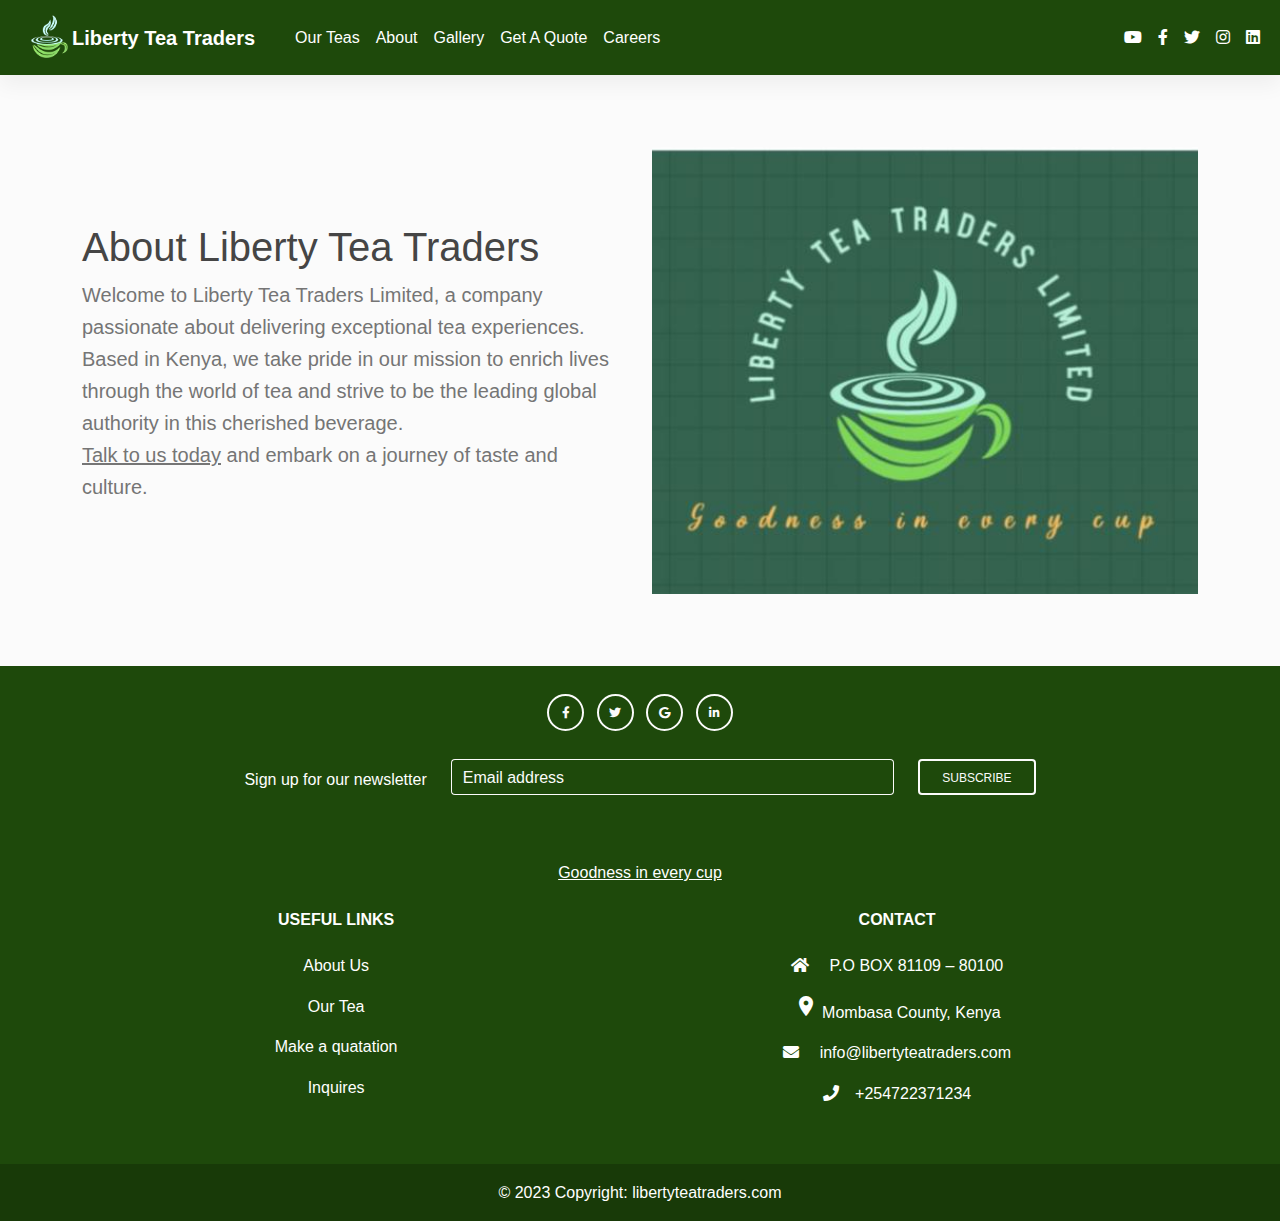
<file: about.html>
<!DOCTYPE html>
<html lang="en">

<head>
  <meta charset="UTF-8" />
  <meta name="viewport" content="width=device-width, initial-scale=1, shrink-to-fit=no" />
  <meta http-equiv="x-ua-compatible" content="ie=edge" />
  <link rel="icon" type="image/png" href="https://i.imgur.com/BRvKe5Z.png"/>
  <title>Liberty Tea Traders Limited - About Us</title>
  <meta name="title" content="Liberty Tea Traders">
  <meta name="description" content="At Liberty Tea Traders Limited, our mission is to enrich lives by providing exceptional tea experiences. We strive to source the finest tea leaves, craft exquisite blends, and deliver unparalleled quality to our customers, fostering a deep appreciation for the art and culture of tea.">
  <meta name="keywords" content="Tea Processing, Tea Sampling">
  <meta name="robots" content="index, follow">
  <meta http-equiv="Content-Type" content="text/html; charset=utf-8">
  <meta name="language" content="English">
  <meta name="author" content="SILVANUS OKETCH">
  <!-- Font Awesome -->
  <link rel="stylesheet" href="https://use.fontawesome.com/releases/v5.11.2/css/all.css" />
  <!-- Google Fonts Roboto -->
  <link rel="stylesheet" href="https://fonts.googleapis.com/css2?family=Roboto:wght@300;400;500;700&display=swap" />
  <!-- MDB -->
  <link rel="stylesheet" href="css/mdb.min.css" />
  <!-- Custom styles -->
  <link rel="stylesheet" href="css/style.css"/>
  <!--google translate-->
  <script type="text/javascript" src="https://translate.google.com/translate_a/element.js?cb=googleTranslateElementInit"></script>
  <link href="https://fonts.googleapis.com/icon?family=Material+Icons" rel="stylesheet">
</head>
<body>
  <!--Main Navigation-->
  <header>
    <nav class="navbar navbar-expand-lg">
      <div class="container-fluid">
        <!-- Navbar brand -->
        <a class="navbar-brand nav-link" href="https://libertyteatraders.com/">
          <img src="img/title-logo.png" alt="Liberty Tea Traders Logo" />
          <strong>Liberty Tea Traders</strong>
        </a>
        <button class="navbar-toggler" type="button" data-mdb-toggle="collapse" data-mdb-target="#navbarExample01"
          aria-controls="navbarExample01" aria-expanded="false" aria-label="Toggle navigation">
          <i class="fas fa-bars"></i>
        </button>
        <div class="collapse navbar-collapse" id="navbarExample01">
          <ul class="navbar-nav me-auto mb-2 mb-lg-0">
            <li class="nav-item active">
              <a class="nav-link" href="our-tea/teas.html">Our Teas</a>
            </li>
            <li class="nav-item active">
              <a class="nav-link" href="about.html">About</a>
            </li>
            <li class="nav-item active">
              <a class="nav-link" aria-current="page" href="gallery.html">Gallery</a>
            </li>
            <li class="nav-item">
              <a class="nav-link" href="quote.html" rel="nofollow">Get A Quote</a>
            </li>
            <li class="nav-item">
              <a class="nav-link" href="careers.html">Careers</a>
            </li>
          </ul>

          <ul class="navbar-nav d-flex flex-row">
            <!-- Icons -->
            <li class="nav-item me-3 me-lg-0">
              <a class="nav-link" href="#youtube" rel="nofollow" target="_blank">
                <i class="fab fa-youtube"></i>
              </a>
            </li>
            <li class="nav-item me-3 me-lg-0">
              <a class="nav-link" href="https://www.facebook.com/profile.php?id=100095316218300" rel="nofollow" target="_blank">
                <i class="fab fa-facebook-f"></i>
              </a>
            </li>
            <li class="nav-item me-3 me-lg-0">
              <a class="nav-link" href="https://twitter.com/254TeaTraders" rel="nofollow" target="_blank">
                <i class="fab fa-twitter"></i>
              </a>
            </li>
            <li class="nav-item me-3 me-lg-0">
              <a class="nav-link" href="#insta" rel="nofollow" target="_blank">
                <i class="fab fa-instagram"></i>
              </a>
            </li>
            <li class="nav-item me-3 me-lg-0">
              <a class="nav-link" href="#insta" rel="nofollow" target="_blank">
                <i class="fab fa-linkedin"></i>
              </a>
            </li>
          </ul>
        </div>
      </div>
    </nav> 
  </header>   
    <!-- Content of each page goes here -->
    <div class="bg-light">
      <div class="container py-4">
        <div class="row h-100 align-items-center py-5">
          <div class="col-lg-6">
            <h1 class="display-6">About Liberty Tea Traders</h1>
            <p class="lead text-muted mb-0">Welcome to Liberty Tea Traders Limited, a company passionate about delivering exceptional tea experiences. Based in Kenya, we take pride in our mission to enrich lives through the world of tea and strive to be the leading global authority in this cherished beverage.</p>
            <p class="lead text-muted"><a href="https://libertyteatraders.com/contact.html" class="text-muted"><u>Talk to us today</u> 
              and embark on a journey of taste and culture.</a>
            </p>
          </div>
          <div class="col-lg-6 d-none d-lg-block"><img src="img/WhatsApp.jpeg" alt="" class="img-fluid"></div>
        </div>
      </div>
    </div>
    <!-- Add navigation bar, header, sections, and footer -->
    <script async src="https://d2mpatx37cqexb.cloudfront.net/delightchat-whatsapp-widget/embeds/embed.min.js"></script>
    <script src="js/script.js"></script>
    <!-- Footer -->
    <footer class="text-center text-white" style="background-color: #1e490b;">
      <strong>
        <!-- Grid container -->
        <div class="container p-4">
          <!-- Section: Social media -->
          <section class="mb-4">
            <!-- Facebook -->
            <a class="btn btn-outline-light btn-floating m-1" href="https://www.facebook.com/profile.php?id=100095316218300" role="button"
              ><i class="fab fa-facebook-f"></i
            ></a>

            <!-- Twitter -->
            <a class="btn btn-outline-light btn-floating m-1" href="https://twitter.com/254TeaTraders" role="button"
              ><i class="fab fa-twitter"></i
            ></a>

            <!-- Google -->
            <a class="btn btn-outline-light btn-floating m-1" href="info@libertyteatraders.com" role="button"
              ><i class="fab fa-google"></i
            ></a>

            <!-- Instagram 
            <a class="btn btn-outline-light btn-floating m-1" href="#!" role="button"
              ><i class="fab fa-instagram"></i
            ></a> -->

            <!-- Linkedin -->
            <a class="btn btn-outline-light btn-floating m-1" href="#!" role="button"
              ><i class="fab fa-linkedin-in"></i
            ></a>
          </section>
          <!-- Section: Social media -->
          <!-- Section: Form -->
          <section class="">
            <form action="">
              <!--Grid row-->
              <div class="row d-flex justify-content-center">
                <!--Grid column-->
                <div class="col-auto">
                  <p class="pt-2 text-white">
                    <strong>Sign up for our newsletter</strong>
                  </p>
                </div>
                <!--Grid column-->
                <!--Grid column-->
                <div class="col-md-5 col-12">
                  <!-- Email input -->
                  <div class="form-outline form-white mb-4">
                    <input type="email" id="form5Example21" class="form-control" />
                    <label class="form-label" for="form5Example21">Email address</label>
                  </div>
                </div>
                <!--Grid column-->

                <!--Grid column-->
                <div class="col-auto">
                  <!-- Submit button -->
                  <button type="submit" class="btn btn-outline-light mb-4">
                    Subscribe
                  </button>
                </div>
                <!--Grid column-->
              </div>
              <!--Grid row-->
            </form>
          </section>
          <!-- Section: Form --> 
          <!-- Section: Text -->
          <section class="mb-4">
            <p class="text-white">
              <div id="google_translate_element"></div>
              <u>Goodness in every cup</u>
            </p>
          </section>
          <!-- Section: Text -->
          <!-- Section: Links -->
          <section>
            <!--Grid row-->
            <div class="row">
              <!--Grid column-->
              <div class="col-md-2 col-lg-2 col-xl-2 mx-auto mb-4">
                <!-- Links -->
                <h6 class="text-uppercase fw-bold mb-4">
                  Useful links
                </h6>
                <p>
                  <a href="https://www.libertyteatraders.com/about.html" class="text-white">About Us</a>
                </p>
                <p>
                  <a href="https://www.libertyteatraders.com/our-tea/teas.html" class="text-white">Our Tea</a>
                </p>
                <p>
                  <a href="https://www.libertyteatraders.com/quote.html" class="text-white">Make a quatation</a>
                </p>
                <p>
                  <a href="https://www.libertyteatraders.com/contact.html" class="text-white">Inquires</a>
                </p>
              </div>
              <!--Grid column-->
              <!--Grid column-->
              <div class="col-md-2 col-lg-3 col-xl-3 mx-auto mb-md-0 mb-4">
                <!-- Links -->
                <h6 class="text-uppercase fw-bold mb-4">Contact</h6>
                <p class="text-white"><i class="fas fa-home me-3"></i> P.O BOX 81109 – 80100</p>
                <p class="text-white"><i class="material-icons">location_on</i> Mombasa County, Kenya </p>
                <p class="text-white">
                  <i class="fas fa-envelope me-3"></i>
                  info@libertyteatraders.com
                </p>
                <p class="text-white"><i class="fas fa-phone me-3"></i>+254722371234</p>
              </div>
              <!--Grid column--> 
            </div>
            <!--Grid row-->
          </section>
          <!-- Section: Links -->
        </div>
        <!-- Grid container -->
        <!-- Copyright -->
        <div class="text-center p-3" style="background-color: rgba(0, 0, 0, 0.2);">
          © 2023 Copyright:
          <a class="text-white" href="https://www.libertyteatraders.com/">libertyteatraders.com</a>
        </div>
        <!-- Copyright -->
      </strong>
    </footer>
    <!-- Footer -->
    <!-- MDB -->
    <script type="text/javascript" src="js/mdb.min.js"></script>
    <!-- Custom scripts -->
    <script type="text/javascript" src="js/script.js"></script>
    <!--google translate-->
</body>
</html>
</file>
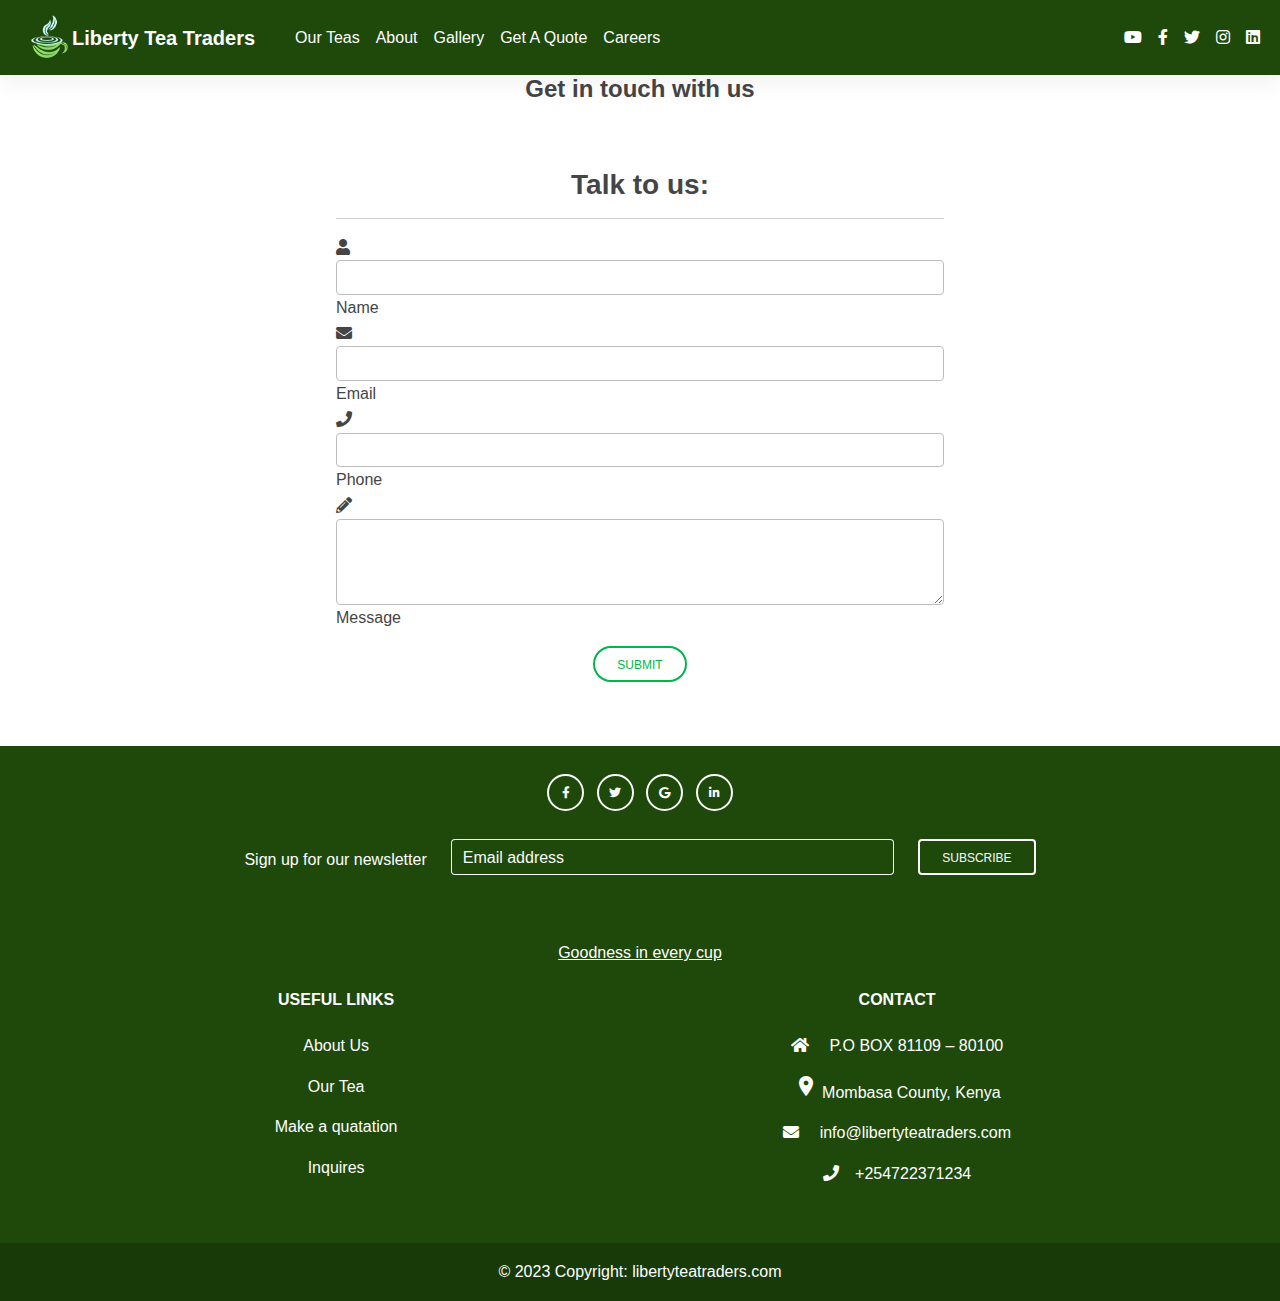
<file: contact.html>
<!DOCTYPE html>
<html lang="en">

<head>
  <meta charset="UTF-8" />
  <meta name="viewport" content="width=device-width, initial-scale=1, shrink-to-fit=no" />
  <meta http-equiv="x-ua-compatible" content="ie=edge" />
  <link rel="icon" type="image/png" href="https://i.imgur.com/BRvKe5Z.png"/>
  <title>Liberty Tea Traders Limited - Contact Page</title>
  <meta name="title" content="Liberty Tea Traders">
  <meta name="description" content="At Liberty Tea Traders Limited, our mission is to enrich lives by providing exceptional tea experiences. We strive to source the finest tea leaves, craft exquisite blends, and deliver unparalleled quality to our customers, fostering a deep appreciation for the art and culture of tea.">
  <meta name="keywords" content="Tea Processing, Tea Sampling">
  <meta name="robots" content="index, follow">
  <meta http-equiv="Content-Type" content="text/html; charset=utf-8">
  <meta name="language" content="English">
  <meta name="author" content="SILVANUS OKETCH">
  <!-- Font Awesome -->
  <link rel="stylesheet" href="https://use.fontawesome.com/releases/v5.11.2/css/all.css" />
  <!-- Google Fonts Roboto -->
  <link rel="stylesheet" href="https://fonts.googleapis.com/css2?family=Roboto:wght@300;400;500;700&display=swap" />
  <!-- MDB -->
  <link rel="stylesheet" href="css/mdb.min.css" />
  <!-- Custom styles -->
  <link rel="stylesheet" href="css/style.css"/>
  <!--google translate-->
  <script type="text/javascript" src="https://translate.google.com/translate_a/element.js?cb=googleTranslateElementInit"></script>
  <link href="https://fonts.googleapis.com/icon?family=Material+Icons" rel="stylesheet">
</head>

<body>
  <!--Main Navigation-->
  <header>
    <nav class="navbar navbar-expand-lg">
      <div class="container-fluid">
        <!-- Navbar brand -->
        <a class="navbar-brand nav-link" href="https://libertyteatraders.com/">
          <img src="img/title-logo.png" alt="Liberty Tea Traders Logo" />
          <strong>Liberty Tea Traders</strong>
        </a>
        <button class="navbar-toggler" type="button" data-mdb-toggle="collapse" data-mdb-target="#navbarExample01"
          aria-controls="navbarExample01" aria-expanded="false" aria-label="Toggle navigation">
          <i class="fas fa-bars"></i>
        </button>
        <div class="collapse navbar-collapse" id="navbarExample01">
          <ul class="navbar-nav me-auto mb-2 mb-lg-0">
            <li class="nav-item active">
              <a class="nav-link" href="our-tea/teas.html">Our Teas</a>
            </li>
            <li class="nav-item active">
              <a class="nav-link" href="about.html">About</a>
            </li>
            <li class="nav-item active">
              <a class="nav-link" aria-current="page" href="gallery.html">Gallery</a>
            </li>
            <li class="nav-item">
              <a class="nav-link" href="quote.html" rel="nofollow">Get A Quote</a>
            </li>
            <li class="nav-item">
              <a class="nav-link" href="careers.html">Careers</a>
            </li>
          </ul>

          <ul class="navbar-nav d-flex flex-row">
            <!-- Icons -->
            <li class="nav-item me-3 me-lg-0">
              <a class="nav-link" href="#youtube" rel="nofollow" target="_blank">
                <i class="fab fa-youtube"></i>
              </a>
            </li>
            <li class="nav-item me-3 me-lg-0">
              <a class="nav-link" href="https://www.facebook.com/profile.php?id=100095316218300" rel="nofollow" target="_blank">
                <i class="fab fa-facebook-f"></i>
              </a>
            </li>
            <li class="nav-item me-3 me-lg-0">
              <a class="nav-link" href="https://twitter.com/254TeaTraders" rel="nofollow" target="_blank">
                <i class="fab fa-twitter"></i>
              </a>
            </li>
            <li class="nav-item me-3 me-lg-0">
              <a class="nav-link" href="#insta" rel="nofollow" target="_blank">
                <i class="fab fa-instagram"></i>
              </a>
            </li>
            <li class="nav-item me-3 me-lg-0">
              <a class="nav-link" href="#insta" rel="nofollow" target="_blank">
                <i class="fab fa-linkedin"></i>
              </a>
            </li>
          </ul>
        </div>
      </div>
    </nav>
  </header> 
    <!-- Navbar -->    
    <!-- Content of each page goes here -->
    <section class="mb-5">
        <h4 class="mb-5 text-center"><strong>Get in touch with us</strong></h4>
        <div class="d-flex justify-content-center">
          <div class="col-md-6">
            <form action="https://formsubmit.co/6d0032507ba2218715a036500d780733" method="POST">
              <div class="card-body z-depth-2" style="background-color: white;">
                <!--Header-->
                <div class="text-center">
                  <h3 class="dark-grey-text">
                    <strong>Talk to us:</strong>
                  </h3>
                  <hr />
                </div>
                <!--Body-->
                <div class="md-form">
                  <i class="fas fa-user prefix grey-text"></i>
                  <input type="text" id="form3" class="form-control" name="name" required />
                  <label class="dark-grey-text" for="form3">Name</label>
                </div>
                <div class="md-form">
                  <i class="fas fa-envelope prefix grey-text"></i>
                  <input type="email" id="form2" class="form-control" name="email" required />
                  <label class="dark-grey-text" for="form2">Email</label>
                </div>
                <div class="md-form">
                  <i class="fas fa-phone prefix grey-text"></i>
                  <input type="number" id="form5" class="form-control" name="phone" required />
                  <label class="dark-grey-text" for="form5">Phone</label>
                </div>
                <!--Textarea with icon prefix-->
                <div class="md-form">
                  <i class="fas fa-pencil-alt prefix grey-text"></i>
                  <textarea type="text" id="form8" class="md-textarea form-control" rows="3" name="message"
                    required></textarea>
                  <label class="dark-grey-text" for="form8">Message</label>
                </div>
                <input type="hidden" name="_autoresponse" value="Thank you for contacting Liberty Tea traders, we will get back to you as soon as possible.">
                  <input type="hidden" name="_template" value="table">
                  <input type="hidden" name="_subject" value="New Message!">
                  <input type="hidden" name="_next" value="https://libertyteatraders.com/">
                <div class="text-center mt-3">
                  <button type="submit" class="btn bookhover btn-outline-success btn-rounded waves-effect">
                    SUBMIT
                  </button>
                </div>
              </div>
            </form>
          </div>
        </div>
    </section>
    <!-- Add navigation bar, header, sections, and footer -->
    <script async src="https://d2mpatx37cqexb.cloudfront.net/delightchat-whatsapp-widget/embeds/embed.min.js"></script>
    <script src="js/script.js"></script>
    <!-- Footer -->
    <footer class="text-center text-white" style="background-color: #1e490b;">
      <strong>
        <!-- Grid container -->
        <div class="container p-4">
          <!-- Section: Social media -->
          <section class="mb-4">
            <!-- Facebook -->
            <a class="btn btn-outline-light btn-floating m-1" href="https://www.facebook.com/profile.php?id=100095316218300" role="button"
              ><i class="fab fa-facebook-f"></i
            ></a>

            <!-- Twitter -->
            <a class="btn btn-outline-light btn-floating m-1" href="https://twitter.com/254TeaTraders" role="button"
              ><i class="fab fa-twitter"></i
            ></a>

            <!-- Google -->
            <a class="btn btn-outline-light btn-floating m-1" href="info@libertyteatraders.com" role="button"
              ><i class="fab fa-google"></i
            ></a>

            <!-- Instagram 
            <a class="btn btn-outline-light btn-floating m-1" href="#!" role="button"
              ><i class="fab fa-instagram"></i
            ></a> -->

            <!-- Linkedin -->
            <a class="btn btn-outline-light btn-floating m-1" href="#!" role="button"
              ><i class="fab fa-linkedin-in"></i
            ></a>
          </section>
          <!-- Section: Social media -->
          <!-- Section: Form -->
          <section class="">
            <form action="">
              <!--Grid row-->
              <div class="row d-flex justify-content-center">
                <!--Grid column-->
                <div class="col-auto">
                  <p class="pt-2 text-white">
                    <strong>Sign up for our newsletter</strong>
                  </p>
                </div>
                <!--Grid column-->
                <!--Grid column-->
                <div class="col-md-5 col-12">
                  <!-- Email input -->
                  <div class="form-outline form-white mb-4">
                    <input type="email" id="form5Example21" class="form-control" />
                    <label class="form-label" for="form5Example21">Email address</label>
                  </div>
                </div>
                <!--Grid column-->

                <!--Grid column-->
                <div class="col-auto">
                  <!-- Submit button -->
                  <button type="submit" class="btn btn-outline-light mb-4">
                    Subscribe
                  </button>
                </div>
                <!--Grid column-->
              </div>
              <!--Grid row-->
            </form>
          </section>
          <!-- Section: Form --> 
          <!-- Section: Text -->
          <section class="mb-4">
            <p class="text-white">
              <div id="google_translate_element"></div>
              <u>Goodness in every cup</u>
            </p>
          </section>
          <!-- Section: Text -->
          <!-- Section: Links -->
          <section>
            <!--Grid row-->
            <div class="row">
              <!--Grid column-->
              <div class="col-md-2 col-lg-2 col-xl-2 mx-auto mb-4">
                <!-- Links -->
                <h6 class="text-uppercase fw-bold mb-4">
                  Useful links
                </h6>
                <p>
                  <a href="https://www.libertyteatraders.com/about.html" class="text-white">About Us</a>
                </p>
                <p>
                  <a href="https://www.libertyteatraders.com/our-tea/teas.html" class="text-white">Our Tea</a>
                </p>
                <p>
                  <a href="https://www.libertyteatraders.com/quote.html" class="text-white">Make a quatation</a>
                </p>
                <p>
                  <a href="https://www.libertyteatraders.com/contact.html" class="text-white">Inquires</a>
                </p>
              </div>
              <!--Grid column-->
              <!--Grid column-->
              <div class="col-md-2 col-lg-3 col-xl-3 mx-auto mb-md-0 mb-4">
                <!-- Links -->
                <h6 class="text-uppercase fw-bold mb-4">Contact</h6>
                <p class="text-white"><i class="fas fa-home me-3"></i> P.O BOX 81109 – 80100</p>
                <p class="text-white"><i class="material-icons">location_on</i> Mombasa County, Kenya </p>
                <p class="text-white">
                  <i class="fas fa-envelope me-3"></i>
                  info@libertyteatraders.com
                </p>
                <p class="text-white"><i class="fas fa-phone me-3"></i>+254722371234</p>
              </div>
              <!--Grid column--> 
            </div>
            <!--Grid row-->
          </section>
          <!-- Section: Links -->
        </div>
        <!-- Grid container -->
        <!-- Copyright -->
        <div class="text-center p-3" style="background-color: rgba(0, 0, 0, 0.2);">
          © 2023 Copyright:
          <a class="text-white" href="https://www.libertyteatraders.com/">libertyteatraders.com</a>
        </div>
        <!-- Copyright -->
      </strong>
    </footer>
    <!-- Footer -->
    <!-- MDB -->
    <script type="text/javascript" src="js/mdb.min.js"></script>
    <!-- Custom scripts -->
    <script type="text/javascript" src="js/script.js"></script>
    <!--google translate-->
  </body>
</html>
</file>
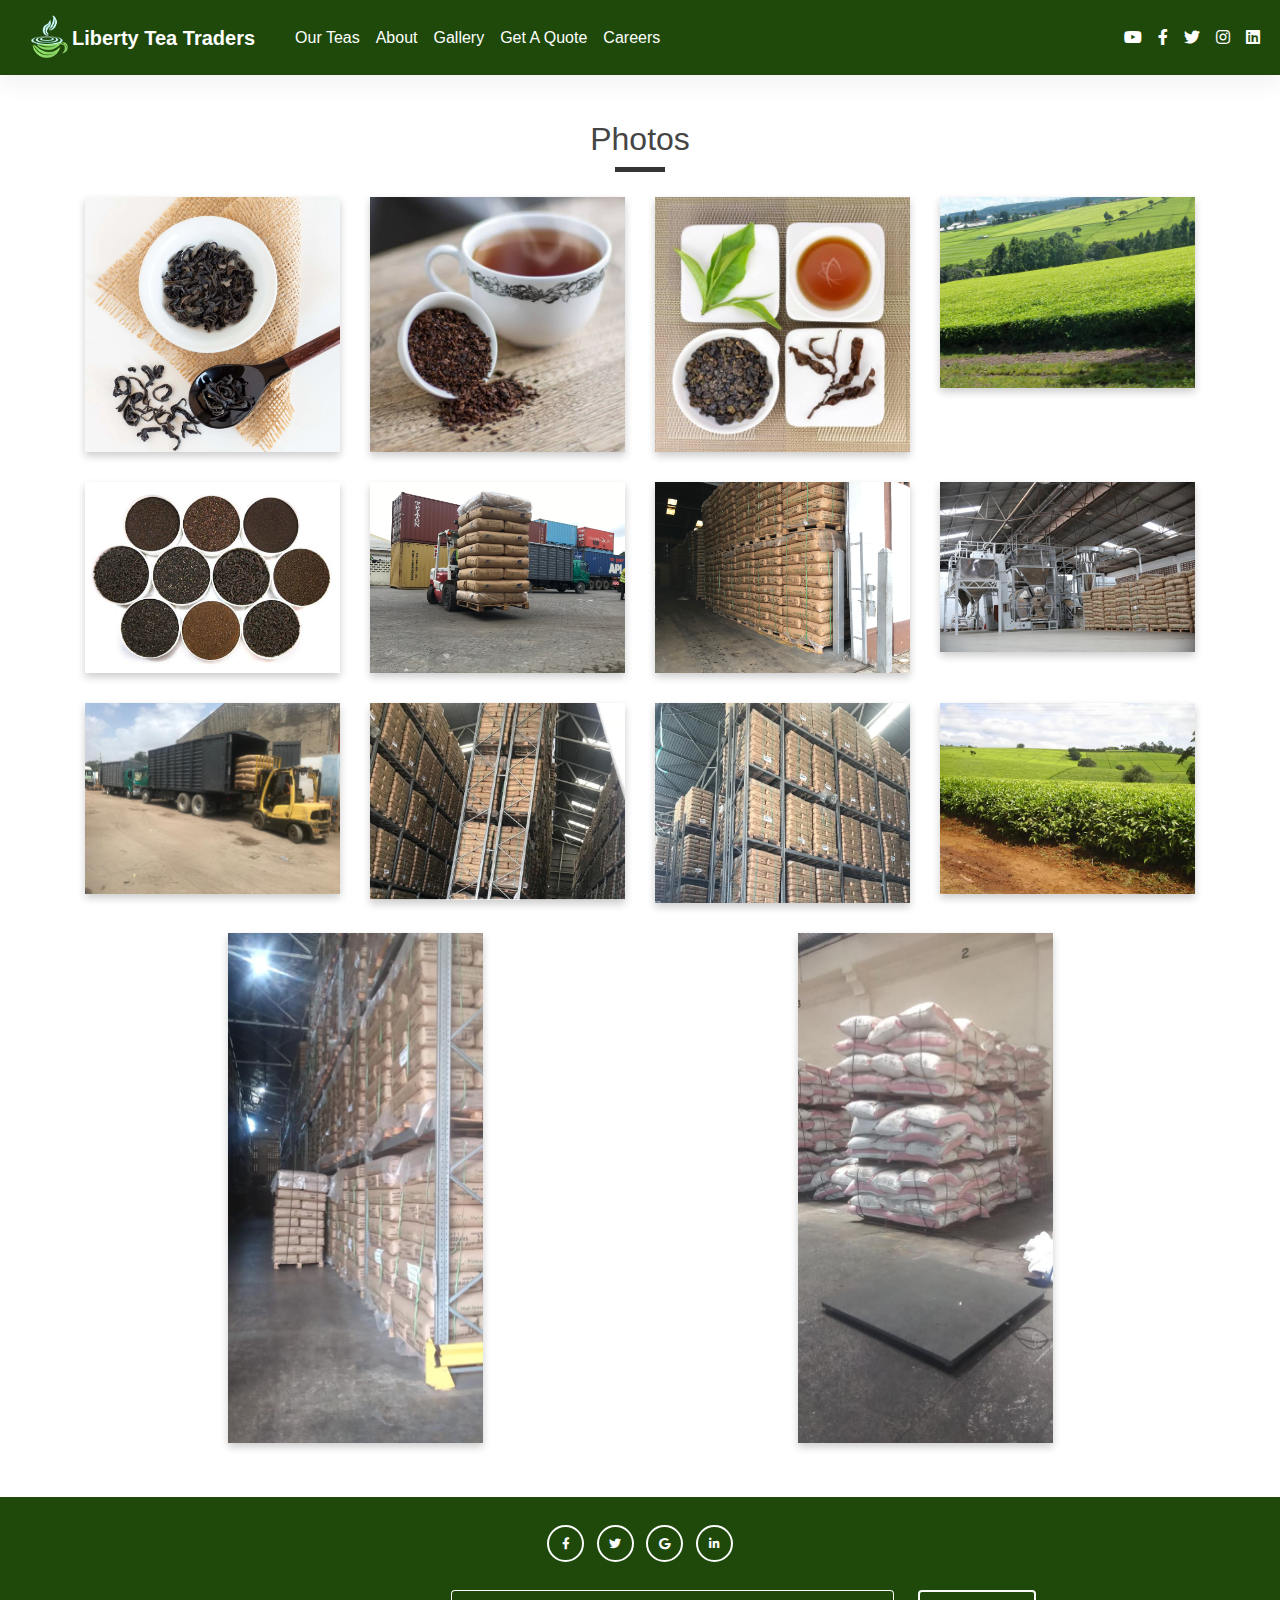
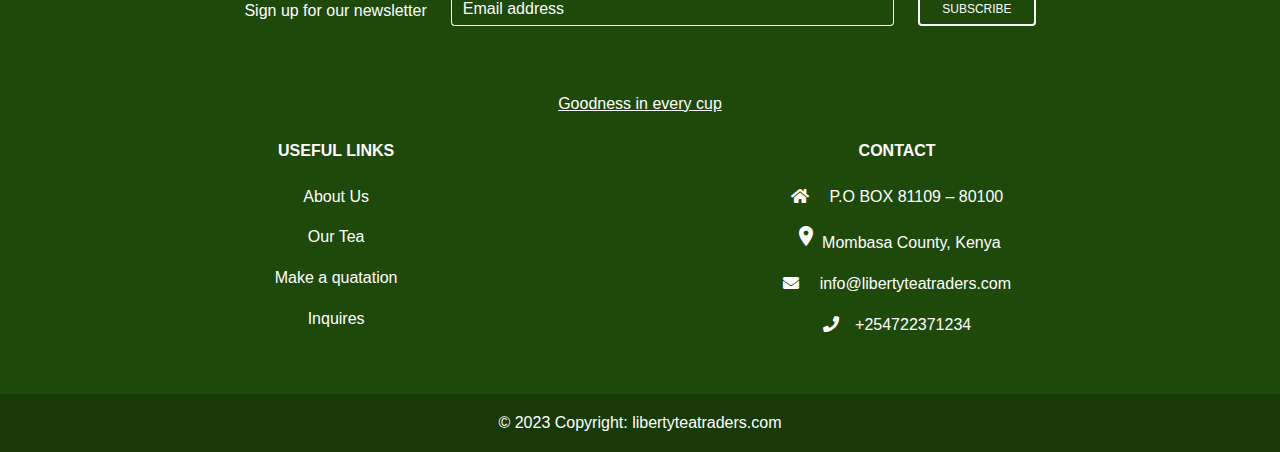
<file: gallery.html>
<!DOCTYPE html>
<html lang="en">

<head>
  <meta charset="UTF-8" />
  <meta name="viewport" content="width=device-width, initial-scale=1, shrink-to-fit=no" />
  <meta http-equiv="x-ua-compatible" content="ie=edge" />
  <link rel="icon" type="image/png" href="https://i.imgur.com/BRvKe5Z.png" />
  <title>Liberty Tea Traders Limited - Gallery</title>
  <meta name="title" content="Liberty Tea Traders">
  <meta name="description" content="At Liberty Tea Traders Limited, our mission is to enrich lives by providing exceptional tea experiences. We strive to source the finest tea leaves, craft exquisite blends, and deliver unparalleled quality to our customers, fostering a deep appreciation for the art and culture of tea.">
  <meta name="keywords" content="Tea Processing, Tea Sampling">
  <meta name="robots" content="index, follow">
  <meta http-equiv="Content-Type" content="text/html; charset=utf-8">
  <meta name="language" content="English">
  <meta name="author" content="SILVANUS OKETCH">
  <!-- Font Awesome -->
  <link rel="stylesheet" href="https://use.fontawesome.com/releases/v5.11.2/css/all.css" />
  <!-- Google Fonts Roboto -->
  <link rel="stylesheet" href="https://fonts.googleapis.com/css2?family=Roboto:wght@300;400;500;700&display=swap" />
  <!-- MDB -->
  <link rel="stylesheet" href="css/mdb.min.css" />
  <!-- Custom styles -->
  <link rel="stylesheet" href="css/style.css"/>
  <!--google translate-->
  <script type="text/javascript" src="https://translate.google.com/translate_a/element.js?cb=googleTranslateElementInit"></script>
  <link href="https://fonts.googleapis.com/icon?family=Material+Icons" rel="stylesheet">
</head>

<body>
  <!--Main Navigation-->
  <header>
    <nav class="navbar navbar-expand-lg">
      <div class="container-fluid">
        <!-- Navbar brand -->
        <a class="navbar-brand nav-link" href="https://libertyteatraders.com/">
          <img src="img/title-logo.png" alt="Liberty Tea Traders Logo" />
          <strong>Liberty Tea Traders</strong>
        </a>
        <button class="navbar-toggler" type="button" data-mdb-toggle="collapse" data-mdb-target="#navbarExample01"
          aria-controls="navbarExample01" aria-expanded="false" aria-label="Toggle navigation">
          <i class="fas fa-bars"></i>
        </button>
        <div class="collapse navbar-collapse" id="navbarExample01">
          <ul class="navbar-nav me-auto mb-2 mb-lg-0">
            <li class="nav-item active">
              <a class="nav-link" href="our-tea/teas.html">Our Teas</a>
            </li>
            <li class="nav-item active">
              <a class="nav-link" href="about.html">About</a>
            </li>
            <li class="nav-item active">
              <a class="nav-link" aria-current="page" href="gallery.html">Gallery</a>
            </li>
            <li class="nav-item">
              <a class="nav-link" href="quote.html" rel="nofollow">Get A Quote</a>
            </li>
            <li class="nav-item">
              <a class="nav-link" href="careers.html">Careers</a>
            </li>
          </ul>

          <ul class="navbar-nav d-flex flex-row">
            <!-- Icons -->
            <li class="nav-item me-3 me-lg-0">
              <a class="nav-link" href="#youtube" rel="nofollow" target="_blank">
                <i class="fab fa-youtube"></i>
              </a>
            </li>
            <li class="nav-item me-3 me-lg-0">
              <a class="nav-link" href="https://www.facebook.com/profile.php?id=100095316218300" rel="nofollow" target="_blank">
                <i class="fab fa-facebook-f"></i>
              </a>
            </li>
            <li class="nav-item me-3 me-lg-0">
              <a class="nav-link" href="#twitter" rel="nofollow" target="_blank">
                <i class="fab fa-twitter"></i>
              </a>
            </li>
            <li class="nav-item me-3 me-lg-0">
              <a class="nav-link" href="#insta" rel="nofollow" target="_blank">
                <i class="fab fa-instagram"></i>
              </a>
            </li>
            <li class="nav-item me-3 me-lg-0">
              <a class="nav-link" href="#insta" rel="nofollow" target="_blank">
                <i class="fab fa-linkedin"></i>
              </a>
            </li>
          </ul>
        </div>
      </div>
    </nav>
  </header>
    <!-- Content of each page goes here -->
    <div class="container">
      <div class="section-title">
        <h2>Photos</h2>
      </div>
      <div class="row">
        <div class="column">
          <div class="team-1">
            <div class="team-img">
              <img src="img/1.jpg" alt="Team Image">
            </div>
          </div>
        </div>
        <div class="column">
          <div class="team-1">
            <div class="team-img">
              <img src="img/2.jpg" alt="Team Image">
            </div>
          </div>
        </div>
        <div class="column">
          <div class="team-1">
            <div class="team-img">
              <img src="img/3.jpg" alt="Team Image">
            </div>
          </div>
        </div>
        <div class="column">
          <div class="team-1">
            <div class="team-img">
              <img src="img/4.jpg" alt="Team Image">
            </div>
          </div>
        </div>
        <div class="column">
          <div class="team-1">
            <div class="team-img">
              <img src="img/card3.png" alt="Team Image">
            </div>
          </div>
        </div>
        <div class="column">
          <div class="team-1">
            <div class="team-img">
              <img src="img/6.jpg" alt="Team Image">
            </div>
          </div>
        </div>
        <div class="column">
          <div class="team-1">
            <div class="team-img">
              <img src="img/7.jpg" alt="Team Image">
            </div>
          </div>
        </div>
        <div class="column">
          <div class="team-1">
            <div class="team-img">
              <img src="img/card5.png" alt="Team Image">
            </div>
          </div>
        </div>
        <div class="column">
          <div class="team-1">
            <div class="team-img">
              <img src="img/9.jpeg" alt="Team Image">
            </div>
          </div>
        </div>
        <div class="column">
          <div class="team-1">
            <div class="team-img">
              <img src="img/10.jpeg" alt="Team Image">
            </div>
          </div>
        </div>
        <div class="column">
          <div class="team-1">
            <div class="team-img">
              <img src="img/11.jpeg" alt="Team Image">
            </div>
          </div>
        </div>
        <div class="column">
          <div class="team-1">
            <div class="team-img">
              <img src="img/8.jpg" alt="Team Image">
            </div>
          </div>
        </div>
        <div class="column col-md-2 col-lg-2 col-xl-2 mx-auto mb-4">
          <div class="team-1">
            <div class="team-img">
              <img src="img/add1.jpeg" alt="Team Image">
            </div>
          </div>
        </div>
        <div class="column col-md-2 col-lg-2 col-xl-2 mx-auto mb-4">
          <div class="team-1">
            <div class="team-img">
              <img src="img/add2.jpeg" alt="Team Image">
            </div>
          </div>
        </div>
      </div>
    </div>
    <!-- Add navigation bar, header, sections, and footer -->
    <!--Footer-->
    <script async src="https://d2mpatx37cqexb.cloudfront.net/delightchat-whatsapp-widget/embeds/embed.min.js"></script>
    <script src="js/script.js"></script>
    <!-- Footer -->
    <footer class="text-center text-white" style="background-color: #1e490b;">
      <strong>
        <!-- Grid container -->
        <div class="container p-4">
          <!-- Section: Social media -->
          <section class="mb-4">
            <!-- Facebook -->
            <a class="btn btn-outline-light btn-floating m-1" href="https://www.facebook.com/profile.php?id=100095316218300" role="button"
              ><i class="fab fa-facebook-f"></i
            ></a>

            <!-- Twitter -->
            <a class="btn btn-outline-light btn-floating m-1" href="https://twitter.com/254TeaTraders" role="button"
              ><i class="fab fa-twitter"></i
            ></a>

            <!-- Google -->
            <a class="btn btn-outline-light btn-floating m-1" href="info@libertyteatraders.com" role="button"
              ><i class="fab fa-google"></i
            ></a>

            <!-- Instagram 
            <a class="btn btn-outline-light btn-floating m-1" href="#!" role="button"
              ><i class="fab fa-instagram"></i
            ></a> -->

            <!-- Linkedin -->
            <a class="btn btn-outline-light btn-floating m-1" href="#!" role="button"
              ><i class="fab fa-linkedin-in"></i
            ></a>
          </section>
          <!-- Section: Social media -->
          <!-- Section: Form -->
          <section class="">
            <form action="">
              <!--Grid row-->
              <div class="row d-flex justify-content-center">
                <!--Grid column-->
                <div class="col-auto">
                  <p class="pt-2 text-white">
                    <strong>Sign up for our newsletter</strong>
                  </p>
                </div>
                <!--Grid column-->
                <!--Grid column-->
                <div class="col-md-5 col-12">
                  <!-- Email input -->
                  <div class="form-outline form-white mb-4">
                    <input type="email" id="form5Example21" class="form-control" />
                    <label class="form-label" for="form5Example21">Email address</label>
                  </div>
                </div>
                <!--Grid column-->

                <!--Grid column-->
                <div class="col-auto">
                  <!-- Submit button -->
                  <button type="submit" class="btn btn-outline-light mb-4">
                    Subscribe
                  </button>
                </div>
                <!--Grid column-->
              </div>
              <!--Grid row-->
            </form>
          </section>
          <!-- Section: Form --> 
          <!-- Section: Text -->
          <section class="mb-4">
            <p class="text-white">
              <div id="google_translate_element"></div>
              <u>Goodness in every cup</u>
            </p>
          </section>
          <!-- Section: Text -->
          <!-- Section: Links -->
          <section>
            <!--Grid row-->
            <div class="row">
              <!--Grid column-->
              <div class="col-md-2 col-lg-2 col-xl-2 mx-auto mb-4">
                <!-- Links -->
                <h6 class="text-uppercase fw-bold mb-4">
                  Useful links
                </h6>
                <p>
                  <a href="https://www.libertyteatraders.com/about.html" class="text-white">About Us</a>
                </p>
                <p>
                  <a href="https://www.libertyteatraders.com/our-tea/teas.html" class="text-white">Our Tea</a>
                </p>
                <p>
                  <a href="https://www.libertyteatraders.com/quote.html" class="text-white">Make a quatation</a>
                </p>
                <p>
                  <a href="https://www.libertyteatraders.com/contact.html" class="text-white">Inquires</a>
                </p>
              </div>
              <!--Grid column-->
              <!--Grid column-->
              <div class="col-md-2 col-lg-3 col-xl-3 mx-auto mb-md-0 mb-4">
                <!-- Links -->
                <h6 class="text-uppercase fw-bold mb-4">Contact</h6>
                <p class="text-white"><i class="fas fa-home me-3"></i> P.O BOX 81109 – 80100</p>
                <p class="text-white"><i class="material-icons">location_on</i> Mombasa County, Kenya </p>
                <p class="text-white">
                  <i class="fas fa-envelope me-3"></i>
                  info@libertyteatraders.com
                </p>
                <p class="text-white"><i class="fas fa-phone me-3"></i>+254722371234</p>
              </div>
              <!--Grid column--> 
            </div>
            <!--Grid row-->
          </section>
          <!-- Section: Links -->
        </div>
        <!-- Grid container -->
        <!-- Copyright -->
        <div class="text-center p-3" style="background-color: rgba(0, 0, 0, 0.2);">
          © 2023 Copyright:
          <a class="text-white" href="https://www.libertyteatraders.com/">libertyteatraders.com</a>
        </div>
        <!-- Copyright -->
      </strong>
    </footer>
    <!-- Footer -->
    <!-- MDB -->
    <script type="text/javascript" src="js/mdb.min.js"></script>
    <!-- Custom scripts -->
    <script type="text/javascript" src="js/script.js"></script>
    <!--google translate-->
  </body>
</html>
</file>
<file: css/style.css>
/**********************************/
/********** General CSS ***********/
/**********************************/
*,
*::before,
*::after {
    box-sizing: border-box;
}

html {
    font-family: sans-serif;
    line-height: 1.15;
    -webkit-text-size-adjust: 100%;
    -webkit-tap-highlight-color: rgba(0, 0, 0, 0);
}

body {
    font-family: 'Lato', sans-serif;
    color: #454545;
    font-weight: 300;
    background: #ffffff url("https://i.imgur.com/BRvKe5Z.png") no-repeat fixed center;
}

a {
    color: #333333;
    font-weight: 400;
    outline: none;
    text-decoration: none;
    transition: 0.5s;
}

a:hover,
a:active,
a:focus {
    outline: none;
    text-decoration: none;
}

p {
    padding: 0;
    margin: 0 0 15px 0;
    color: #454545;
    font-weight: 300;
}

#introCarousel p{
  color: #fff;
}

.navbar h1,
.navbar h2,
.navbar h3,
.navbar h4,
.navbar h5,
.navbar h6 {
    
    color: #333333;
    font-weight: 700;
    
}

h1 {
    font-weight: 900;
}

img {
    width: 100%;
    height: auto;
}

/* Carousel styling */
#introCarousel,
.carousel-inner,
.carousel-item,
.carousel-item.active {
  height: 40vh;
}

.carousel-item:nth-child(1) {
  background-image: url('https://i.imgur.com/gcCrs1M.png');
  background-repeat: no-repeat;
  background-size: cover;
  background-position: center center;
}

.carousel-item:nth-child(2) {
  background-image: url('https://i.imgur.com/Cokq0cn.jpg');
  background-repeat: no-repeat;
  background-size: cover;
  background-position: center center;
}

.carousel-item:nth-child(3) {
  background-image: url('https://i.imgur.com/Y2yl6Jh.jpg');
  background-repeat: no-repeat;
  background-size: cover;
  background-position: center center;
}

/* Height for devices larger than 576px */
@media (min-width: 992px) {
  #introCarousel {
    margin-top: -58.59px;
  }

  #introCarousel,
  .carousel-inner,
  .carousel-item,
  .carousel-item.active {
    height: 50vh;
  }
}

.navbar .nav-link {
  color: #fff !important;
}

.navbar {
  z-index: 2000; 
  background-color: #1e490b;
}


/**********************************/
/***** Layout & Section Title *****/
/**********************************/
.container {
    width: 100%;
    padding-right: 15px;
    padding-left: 15px;
    margin-right: auto;
    margin-left: auto;
}

@media (min-width: 576px) {
    .container {
        max-width: 540px;
    }
}

@media (min-width: 768px) {
    .container {
        max-width: 720px;
    }
}

@media (min-width: 992px) {
    .container {
        max-width: 960px;
    }
}

@media (min-width: 1200px) {
    .container {
        max-width: 1140px;
    }
}

.row {
    display: -ms-flexbox;
    display: flex;
    -ms-flex-wrap: wrap;
    flex-wrap: wrap;
    margin-right: -15px;
    margin-left: -15px;
}

.column {
    position: relative;
    width: 100%;
    padding-right: 15px;
    padding-left: 15px;
    -ms-flex: 0 0 100%;
    flex: 0 0 100%;
    max-width: 100%;
}

@media (min-width: 576px) {
    .column {
        -ms-flex: 0 0 50%;
        flex: 0 0 50%;
        max-width: 50%;
    }
}

@media (min-width: 768px) {
    .column {
        -ms-flex: 0 0 33.333333%;
        flex: 0 0 33.333333%;
        max-width: 33.333333%;
    }
}

@media (min-width: 992px) {
    .column {
        -ms-flex: 0 0 25%;
        flex: 0 0 25%;
        max-width: 25%;
    }
}

.section-title {
    width: 100%;
    text-align: center;
    padding: 45px 0 30px 0;
}

.section-title::after {
    position: absolute;
    content: "";
    width: 50px;
    height: 5px;
    left: calc(50% - 25px);
    background: #353535;
}

.section-title h1 {
    color: #353535;
    font-size: 50px;
    letter-spacing: 5px;
    margin-bottom: 5px;
}

@media(max-width: 767.98px) {
    .section-title h1 {
        font-size: 40px;
        letter-spacing: 3px;
    }
}

@media(max-width: 567.98px) {
    .section-title h1 {
        font-size: 30px;
        letter-spacing: 2px;
    }
}



/**********************************/
/********** Team #1 Style *********/
/**********************************/
.team-1 {
    margin-bottom: 30px;
    box-shadow: 0 4px 8px 0 rgba(0, 0, 0, 0.2);
}

.team-1 .team-img {
    overflow: hidden;
}

.team-1 .team-img img {
    width: 100%;
    height: auto;
    transition: all .3s;
}

.team-1:hover .team-img img {
    transform: scale(1.2);
}

.team-1 .team-content {
    padding: 20px;
}

.team-1 .team-content h2 {
    font-size: 25px;
    font-weight: 400;
    letter-spacing: 2px;
}

.team-1 .team-content h3 {
    font-size: 16px;
    font-weight: 300;
}

.team-1 .team-content h4 {
    font-size: 16px;
    font-weight: 300;
    font-style: italic;
    letter-spacing: 1px;
    margin-bottom: 25px;
}

.team-1 .team-content p {
    font-size: 16px;
    font-weight: 400;
    line-height: 22px;
}

.team-1 .team-social {
    display: flex;
    align-items: center;
    justify-content: flex-start;
    font-size: 0;
}

.team-1 .team-social a {
    display: inline-block;
    width: 40px;
    height: 40px;
    margin-right: 5px;
    padding: 11px 0 10px 0;
    font-size: 16px;
    line-height: 16px;
    text-align: center;
    color: #ffffff;
    transition: all .3s;
}

.team-1 .team-social a.social-tw {
    background: #00acee;
}

.team-1 .team-social a.social-fb {
    background: #3b5998;
}

.team-1 .team-social a.social-li {
    background: #0e76a8;
}

.team-1 .team-social a.social-in {
    background: #3f729b;
}

.team-1 .team-social a.social-yt {
    background: #c4302b;
}

.team-1 .team-social a:last-child {
    margin-right: 0;
}

.team-1 .team-social a:hover {
    background: #222222;
}


.pagecontainer {
    width: auto;
    margin: 0 auto;
  }

  .pagecontainer ul {
    padding: 0;
  }

  .current-openings h2 {
    font-size: 30px;
    font-family: 'Oswald', 'Arial Narrow', 'Trebuchet MS', sans-serif;
    color: #333333;
    font-weight: 400;
    text-transform: uppercase;
    letter-spacing: 0.075em;
    line-height: 1.25;
    text-align: center;
  }

  #bottom-adjustment {
    margin-top: 20px;
  }

  #location {
    margin-top: 0;
  }

  .variable-width button {
    display: none !important;
  }

  .variable-width img {
    margin: 0 15px;
  }

  .overall-carousel {
    overflow: hidden;
  }

  .ribbons-total {
    display: flex;
    justify-content: center;
    margin-bottom: -1.4em;
  }

  aside {
    line-height: 40px;
    position: relative;
  }

  aside.ribbons {
    background-color: #e57177;
    width: 18em;
    margin: 0 auto;
    text-align: center;
    color: #fff;
    font-family: 'Montserrat', sans-serif;
    font-size: 14px;
    font-weight: 600;
    letter-spacing: .05em;
    z-index: 200;
    margin-right: 2em;
  }

  .ribbons a,
  .grey-ribbon a {
    cursor: pointer;
  }

  .ribbons:after {
    border-width: 20px 10px 20px 0;
    border-color: #e57177 transparent;
    right: -10px;
  }

  .ribbons:before,
  .grey-ribbon:before {
    border-width: 20px 0 20px 10px;
    left: -10px;
  }

  .ribbons:before {
    border-color: #e57177 transparent;
  }

  aside:before,
  aside:after {
    content: '';
    position: absolute;
    border-style: solid;
  }

  aside.grey-ribbon {
    background-color: grey;
    margin: 0 auto;
    text-align: center;
    color: #fff;
    font-family: 'Montserrat', sans-serif;
    font-size: 14px;
    font-weight: 600;
    letter-spacing: .05em;
    z-index: 900;
    position: absolute;
  }

  .grey-ribbon:after {
    border-width: 20px 10px 20px 0;
    border-color: grey transparent;
    right: -10px;
  }

  .grey-ribbon:before {
    border-color: grey transparent;
  }

  .current-openings {
    margin: 3.5em 0;
  }

  #whr_embed_hook {
    width: 75%;
    margin: auto;
  }

  .whr-info {
    display: flex;
    justify-content: space-between;
    width: 50%;
    flex-wrap: wrap;
    margin-right: 2.5em;
  }

  .whr-info span {
    display: none;
  }

  .whr-item {
    font-family: 'Montserrat', sans-serif;
    display: flex;
    justify-content: space-between;
    flex-wrap: wrap;
    margin-bottom: 2em;
  }

  .whr-title {
    font-size: 20px;
    margin-bottom: 5px;
  }

  .whr-title a {
    color: #e57177;
  }

  .whr-location,
  .whr-date {
    font-size: 16px;
    margin-bottom: 5px;
  }

  .job-labels {
    display: flex;
    justify-content: space-between;
    margin: 2em auto;
    width: 70%;
  }

  .whr-dept,
  .department {
    display: none;
  }

  .location {
    padding-left: 0%;
  }

  .date{
    padding-left: 0.5em;
  }

  .position{
    padding-right: 0.5em;
    position: relative;
  }

  .whatsapp_float {
    position: fixed;
    width: 60px;
    height: 60px;
    bottom: 40px;
    right: 40px;
    background-color: #25d366;
    color: #fff;
    border-radius: 50px;
    text-align: center;
    font-size: 30px;
    box-shadow: 2px 2px 3px #999;
    z-index: 100;
  }
  .whatsapp-icon {
    margin-top: 16px;
  }

/* Footer */

.footer {
  display: flex;
  justify-content: center; 
  align-items: center; 
  width:100%;
  height: 70px;
  background-color: #1e490b;
  bottom: 0;
  flex-wrap: wrap;
  padding: 0 20px;
  color: #fff;
}

#google_translate_element {
  /* Set the desired width and height */
  height: 26px !important; 
  overflow: hidden !important;
  /* You can add more styles as needed */
}

.navbar-brand img {
  width: 40px; /* Set the desired width */
  height: auto; /* Allow the height to adjust proportionally */
}
</file>
